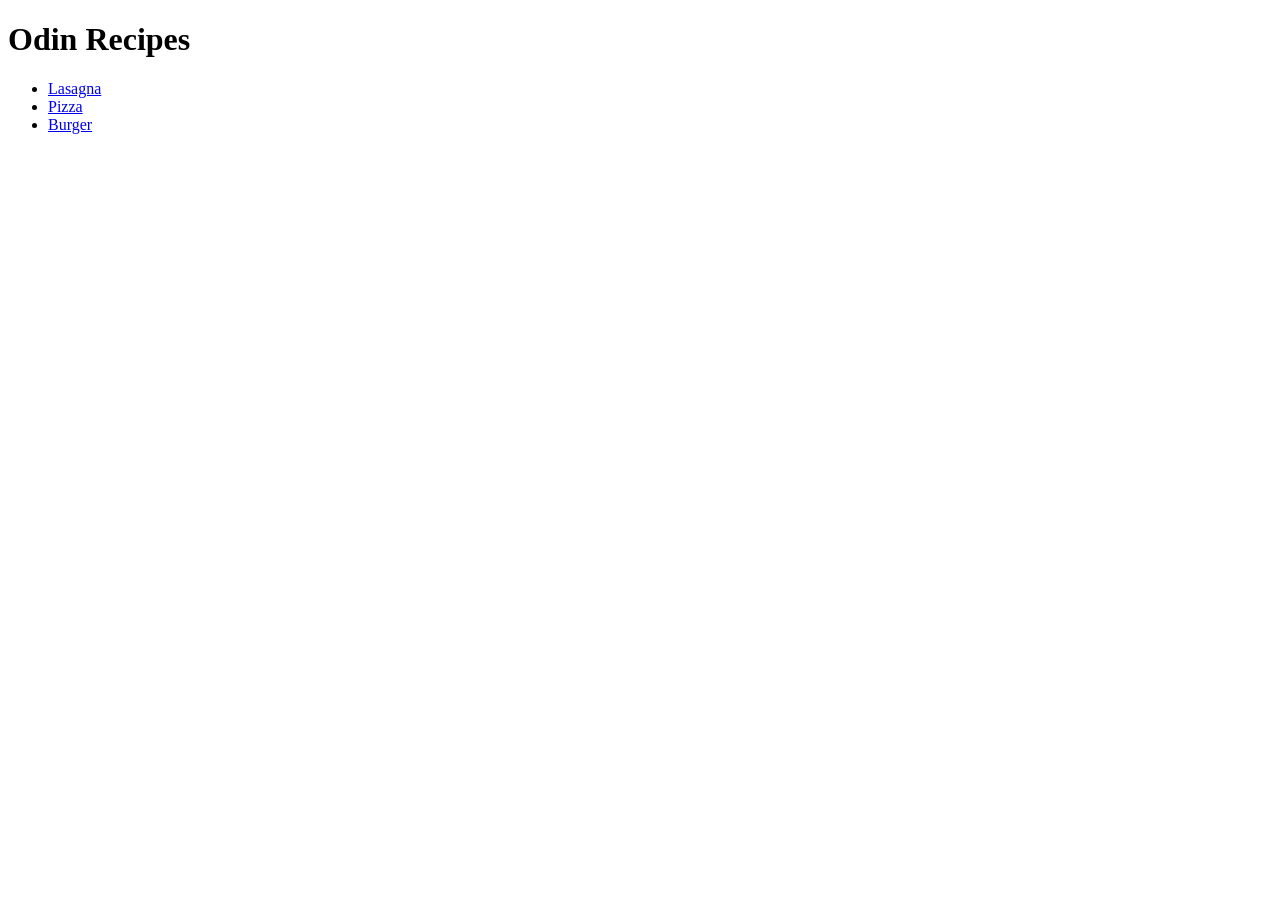
<file: index.html>
<!DOCTYPE html>
<html lang="en">
<head>
  <meta charset="UTF-8">
  <meta name="viewport" content="width=device-width, initial-scale=1.0">
  <title>Odin Recipes</title>
</head>
<body>
  <h1>Odin Recipes</h1>
  <ul>
    <li><a href="recipes/lasagna.html">Lasagna</a></li>
    <li><a href="recipes/pizza.html">Pizza</a></li>
    <li><a href="recipes/burger.html">Burger</a></li>
  </ul>
  
</body>
</html>
</file>
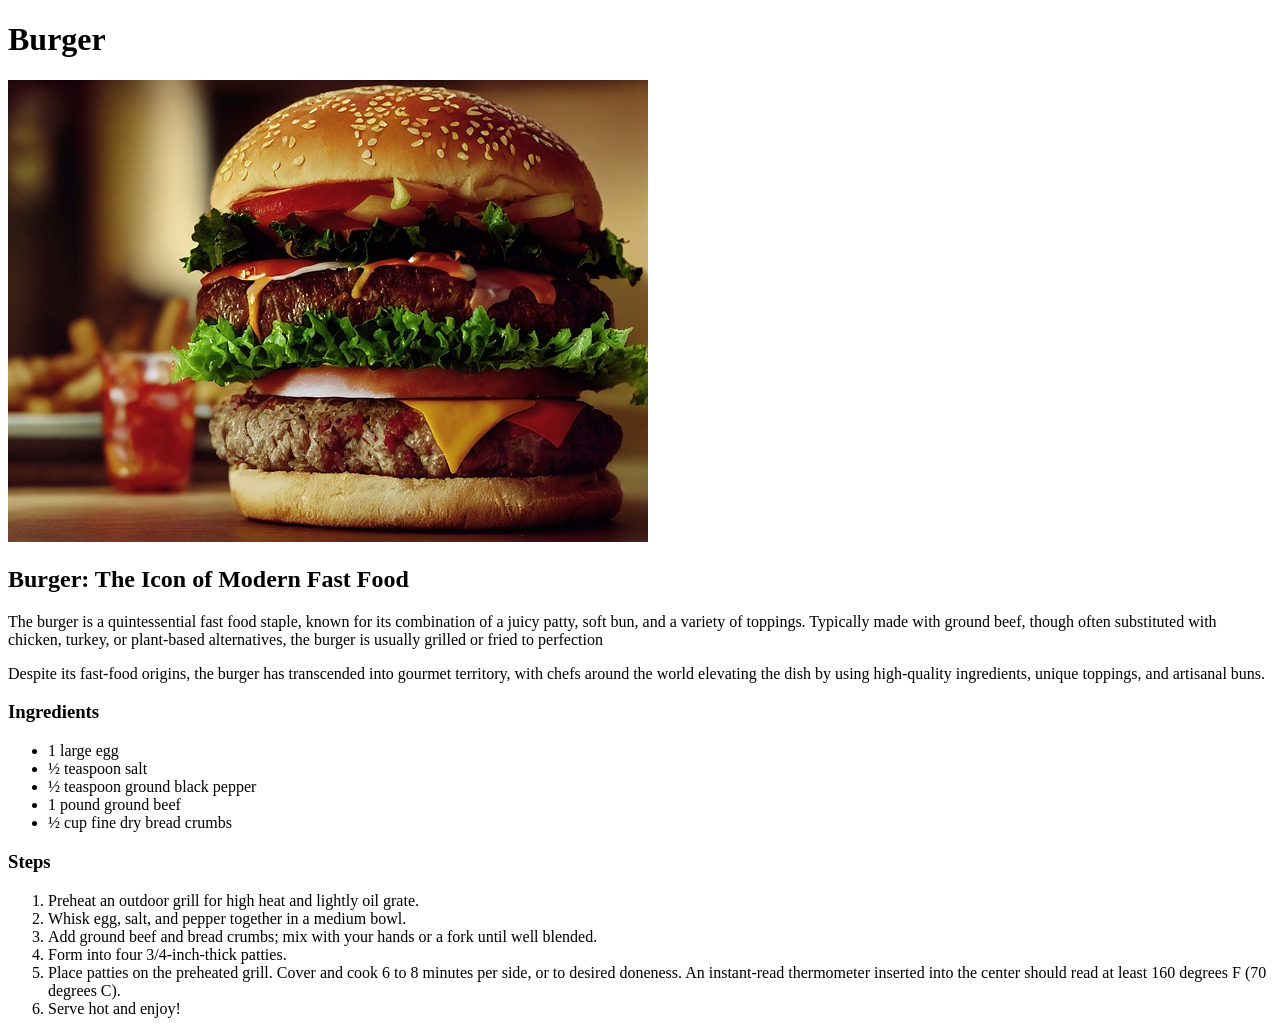
<file: recipes/burger.html>
<!DOCTYPE html>
<html lang="en">
<head>
  <meta charset="UTF-8">
  <meta name="viewport" content="width=device-width, initial-scale=1.0">
  <title>Burger</title>
</head>
<body>
  <h1>Burger</h1>

  <img src="./../images/burger.jpg" alt="A tasty Hamburger">

  <h2>Burger: The Icon of Modern Fast Food</h2>

  <p>The burger is a quintessential fast food staple, known for its combination of a juicy patty, soft bun, and a variety of toppings. Typically made with ground beef, though often substituted with chicken, turkey, or plant-based alternatives, the burger is usually grilled or fried to perfection</p>

  <p>Despite its fast-food origins, the burger has transcended into gourmet territory, with chefs around the world elevating the dish by using high-quality ingredients, unique toppings, and artisanal buns.</p>

  <h3>Ingredients</h3>

  <ul>
    <li>1 large egg</li>
    <li>½ teaspoon salt</li>
    <li>½ teaspoon ground black pepper</li>
    <li>1 pound ground beef</li>
    <li>½ cup fine dry bread crumbs</li>
  </ul>

  <h3>Steps</h3>

  <ol>
    <li>Preheat an outdoor grill for high heat and lightly oil grate.</li>
    <li>Whisk egg, salt, and pepper together in a medium bowl.</li>
    <li>Add ground beef and bread crumbs; mix with your hands or a fork until well blended.</li>
    <li>Form into four 3/4-inch-thick patties.</li>
    <li>Place patties on the preheated grill. Cover and cook 6 to 8 minutes per side, or to desired doneness. An instant-read thermometer inserted into the center should read at least 160 degrees F (70 degrees C).</li>
    <li>Serve hot and enjoy!</li>
  </ol>
</body>
</html>
</file>
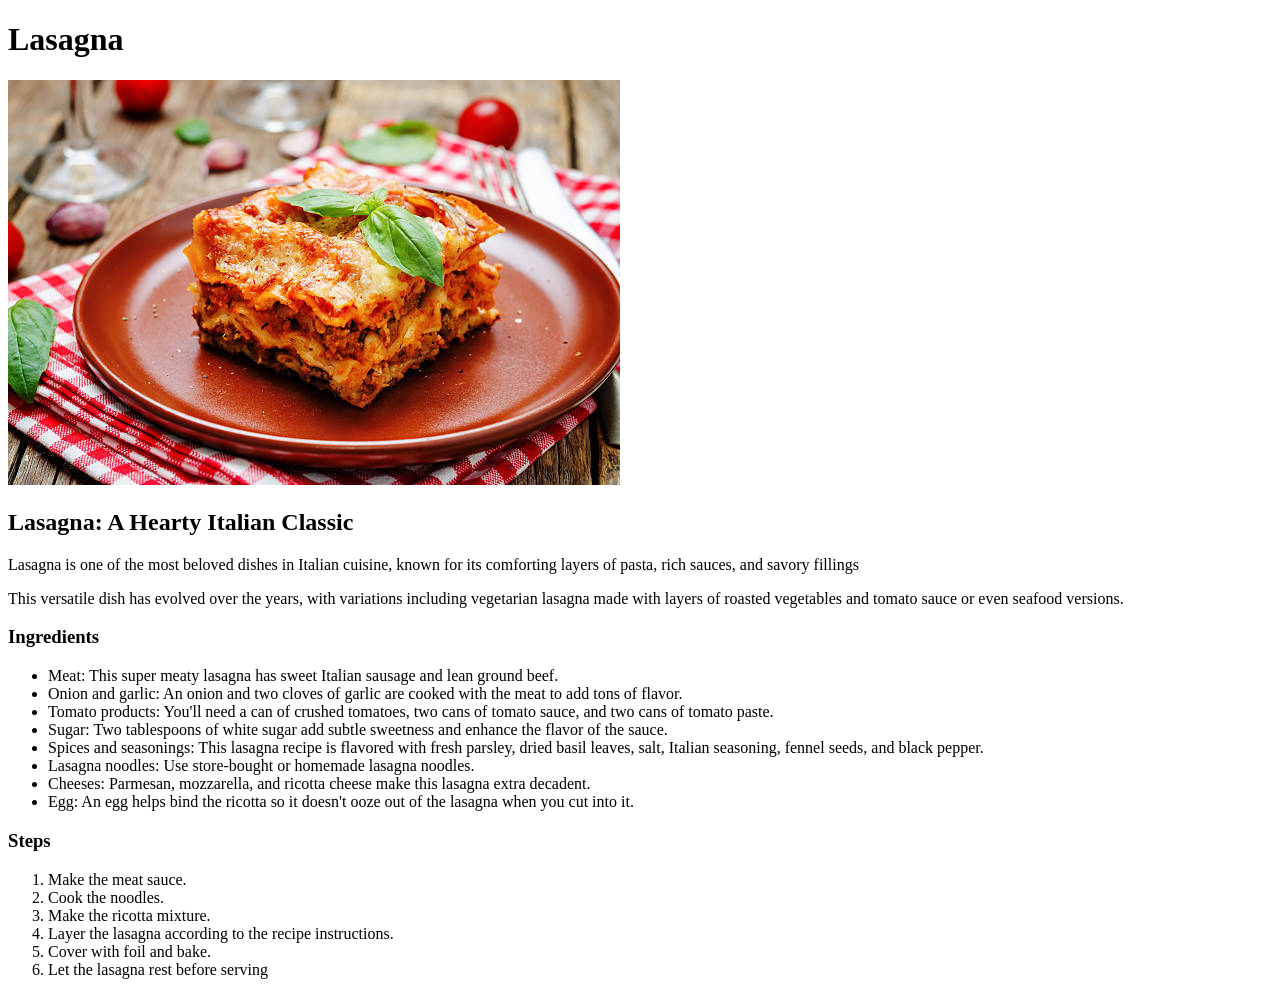
<file: recipes/lasagna.html>
<!DOCTYPE html>
<html lang="en">
<head>
  <meta charset="UTF-8">
  <meta name="viewport" content="width=device-width, initial-scale=1.0">
  <title>Lasagna</title>
</head>
<body>
  <h1>Lasagna</h1>

  <img src="./../images/lasagna.jpg" alt="lasagna dish">

  <h2>Lasagna: A Hearty Italian Classic</h2>

  <p>Lasagna is one of the most beloved dishes in Italian cuisine, known for its comforting layers of pasta, rich sauces, and savory fillings</p>

  <p>This versatile dish has evolved over the years, with variations including vegetarian lasagna made with layers of roasted vegetables and tomato sauce or even seafood versions.</p>

  <h3>Ingredients</h3>

  <ul>
    <li>Meat: This super meaty lasagna has sweet Italian sausage and lean ground beef.</li>
    <li>Onion and garlic: An onion and two cloves of garlic are cooked with the meat to add tons of flavor.</li>
    <li>Tomato products: You'll need a can of crushed tomatoes, two cans of tomato sauce, and two cans of tomato paste.</li>
    <li>Sugar: Two tablespoons of white sugar add subtle sweetness and enhance the flavor of the sauce.</li>
    <li>Spices and seasonings: This lasagna recipe is flavored with fresh parsley, dried basil leaves, salt, Italian seasoning, fennel seeds, and black pepper.</li>
    <li>Lasagna noodles: Use store-bought or homemade lasagna noodles.</li>
    <li>Cheeses: Parmesan, mozzarella, and ricotta cheese make this lasagna extra decadent.</li>
    <li>Egg: An egg helps bind the ricotta so it doesn't ooze out of the lasagna when you cut into it.</li>
  </ul>

  <h3>Steps</h3>

  <ol>
    <li>Make the meat sauce.</li>
    <li>Cook the noodles.</li>
    <li>Make the ricotta mixture.</li>
    <li>Layer the lasagna according to the recipe instructions.</li>
    <li>Cover with foil and bake.</li>
    <li>Let the lasagna rest before serving</li>
  </ol>

</body>
</html>
</file>
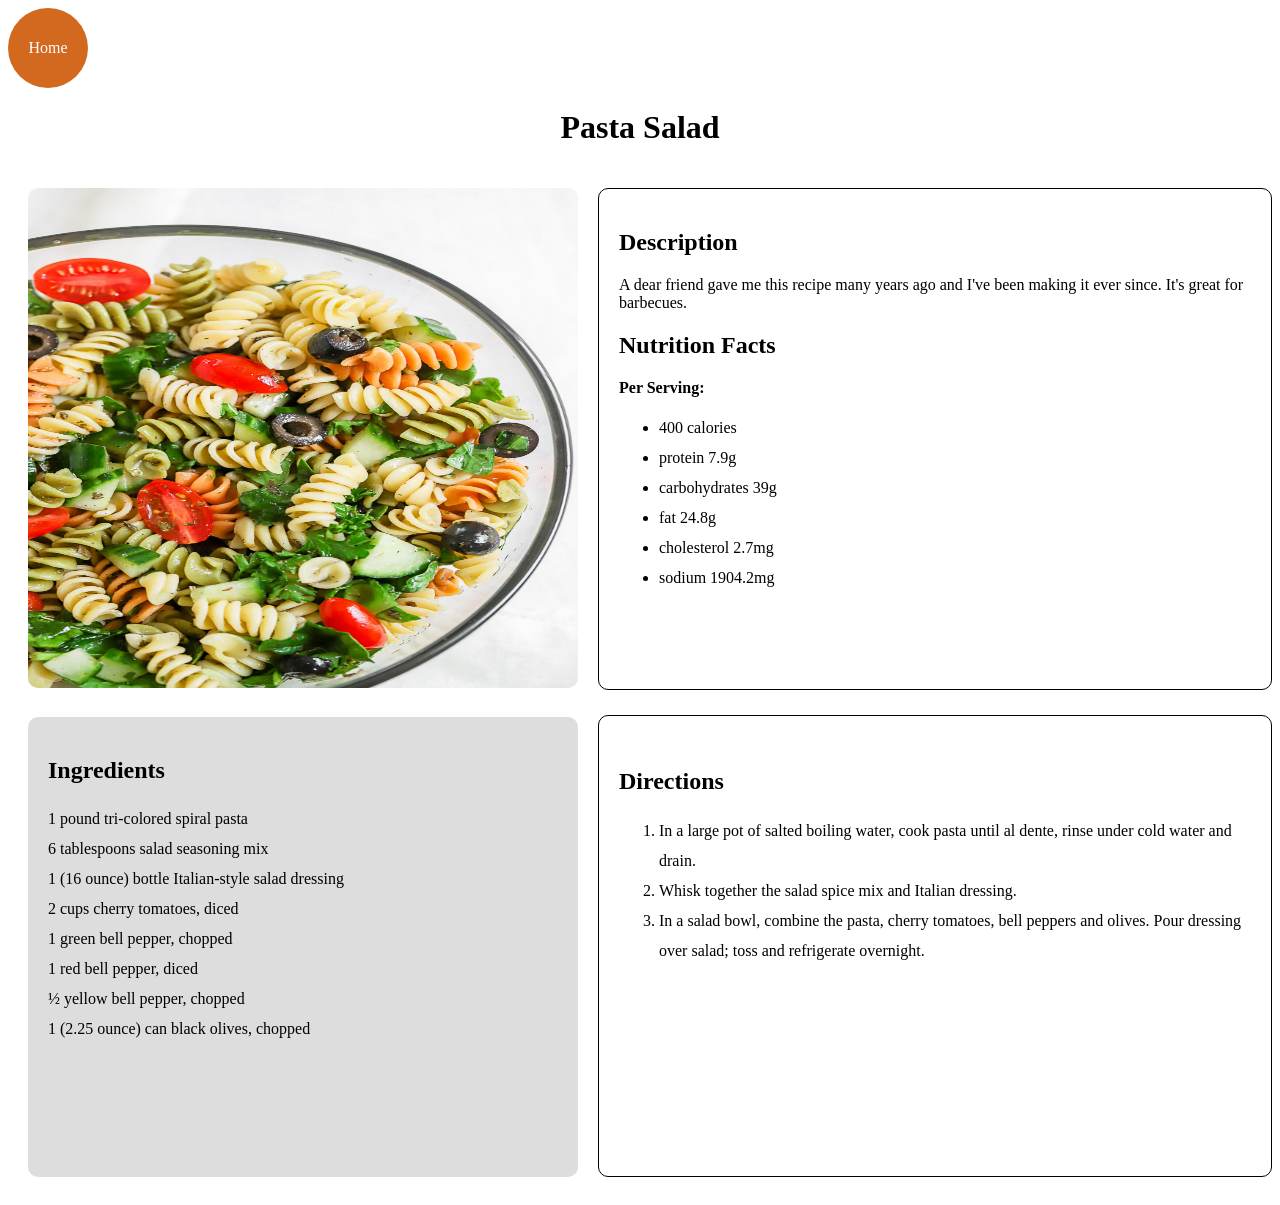
<file: recipes/pasta-salad.html>
<!DOCTYPE html>
<html lang="en">
  <head>
    <meta charset="UTF-8" />
    <meta http-equiv="X-UA-Compatible" content="IE=edge" />
    <meta name="viewport" content="width=device-width, initial-scale=1.0" />
    <link rel="stylesheet" href="menu3.css" />
    <title>Pasta-Salad</title>
  </head>
  <body>
    <div class="return"><a href="../index.html">Home</a></div>
    <div class="header">
      <h1>Pasta Salad</h1>
    </div>
    <div class="content-wrapper">
      <div class="left-side">
        <div class="img-wrapper">
          <img
            src="../images/Pasta-Salad.jpeg"
            alt="Fresh looking pasta salad ready to serve"
          />
        </div>

        <div class="ingredients">
          <h2>Ingredients</h2>
          <ul>
            <li>1 pound tri-colored spiral pasta</li>
            <li>6 tablespoons salad seasoning mix</li>
            <li>1 (16 ounce) bottle Italian-style salad dressing</li>
            <li>2 cups cherry tomatoes, diced</li>
            <li>1 green bell pepper, chopped</li>
            <li>1 red bell pepper, diced</li>
            <li>½ yellow bell pepper, chopped</li>
            <li>1 (2.25 ounce) can black olives, chopped</li>
          </ul>
        </div>
      </div>
      <div class="right-side">
        <div class="description">
          <h2>Description</h2>
          <p>
            A dear friend gave me this recipe many years ago and I've been
            making it ever since. It's great for barbecues.
          </p>
          <h2>Nutrition Facts</h2>
          <p>
            <strong>Per Serving:</strong>
          </p>
          <ul>
            <li>400 calories</li>
            <li>protein 7.9g</li>
            <li>carbohydrates 39g</li>
            <li>fat 24.8g</li>
            <li>cholesterol 2.7mg</li>
            <li>sodium 1904.2mg</li>
          </ul>
        </div>
        <div class="steps">
          <h2>Directions</h2>
          <ol>
            <li>
              In a large pot of salted boiling water, cook pasta until al dente,
              rinse under cold water and drain.
            </li>
            <li>Whisk together the salad spice mix and Italian dressing.</li>
            <li>
              In a salad bowl, combine the pasta, cherry tomatoes, bell peppers
              and olives. Pour dressing over salad; toss and refrigerate
              overnight.
            </li>
          </ol>
        </div>
      </div>
    </div>
  </body>
</html>
</file>
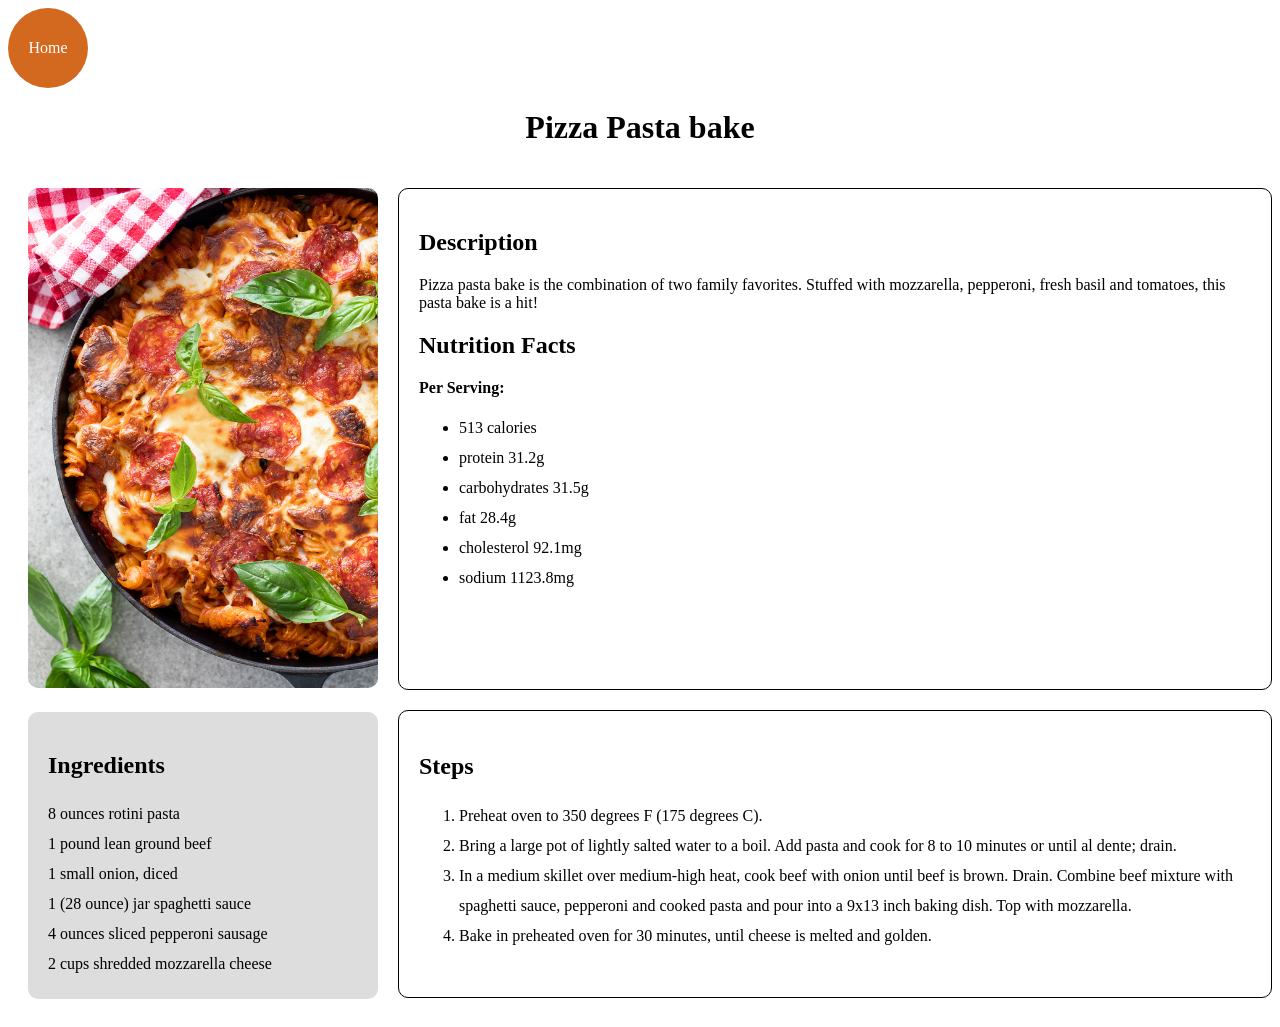
<file: recipes/pizza-pasta.html>
<!DOCTYPE html>
<html lang="en">
  <head>
    <meta charset="UTF-8" />
    <meta http-equiv="X-UA-Compatible" content="IE=edge" />
    <meta name="viewport" content="width=device-width, initial-scale=1.0" />
    <link rel="stylesheet" href="menu1.css" />
    <title>pizza-pasta</title>
  </head>
  <body>
    <div class="return"><a href="../index.html">Home</a></div>
    <div class="header">
      <h1>Pizza Pasta bake</h1>
    </div>
    <div class="content-wrapper">
      <div class="left-side">
        <div class="img-wrapper">
          <img
            src="../images/pizza-pasta-bake.jpg"
            alt="A delicious pizza pasta ready to serve"
          />
        </div>
        <div class="ingredients">
          <h2>Ingredients</h2>
          <ul>
            <li>8 ounces rotini pasta</li>
            <li>1 pound lean ground beef</li>
            <li>1 small onion, diced</li>
            <li>1 (28 ounce) jar spaghetti sauce</li>
            <li>4 ounces sliced pepperoni sausage</li>
            <li>2 cups shredded mozzarella cheese</li>
          </ul>
        </div>
      </div>
      <div class="right-side">
        <div class="description">
          <h2>Description</h2>
          <p>
            Pizza pasta bake is the combination of two family favorites. Stuffed
            with mozzarella, pepperoni, fresh basil and tomatoes, this pasta
            bake is a hit!
          </p>
          <h2>Nutrition Facts</h2>
          <p>
            <strong>Per Serving:</strong>
          </p>
          <ul>
            <li>513 calories</li>
            <li>protein 31.2g</li>
            <li>carbohydrates 31.5g</li>
            <li>fat 28.4g</li>
            <li>cholesterol 92.1mg</li>
            <li>sodium 1123.8mg</li>
          </ul>
        </div>

        <div class="steps">
          <h2 class="steps-title">Steps</h2>
          <ol>
            <li>Preheat oven to 350 degrees F (175 degrees C).</li>
            <li>
              Bring a large pot of lightly salted water to a boil. Add pasta and
              cook for 8 to 10 minutes or until al dente; drain.
            </li>
            <li>
              In a medium skillet over medium-high heat, cook beef with onion
              until beef is brown. Drain. Combine beef mixture with spaghetti
              sauce, pepperoni and cooked pasta and pour into a 9x13 inch baking
              dish. Top with mozzarella.
            </li>
            <li>
              Bake in preheated oven for 30 minutes, until cheese is melted and
              golden.
            </li>
          </ol>
        </div>
      </div>
    </div>
  </body>
</html>
</file>
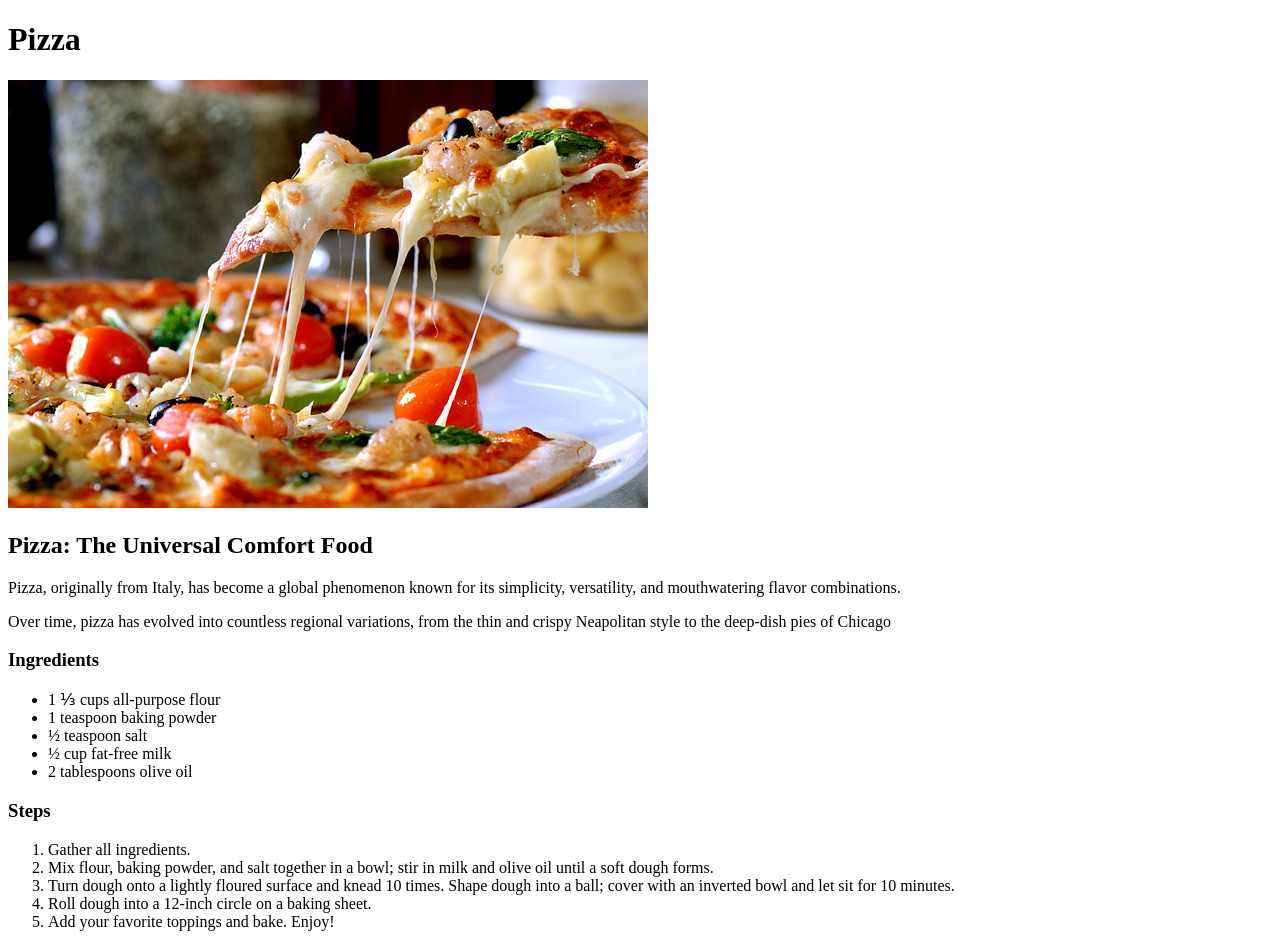
<file: recipes/pizza.html>
<!DOCTYPE html>
<html lang="en">
<head>
  <meta charset="UTF-8">
  <meta name="viewport" content="width=device-width, initial-scale=1.0">
  <title>Pizza</title>
</head>
<body>
  <h1>Pizza</h1>

  <img src="./../images/pizza.jpg" alt="Pizza Crust">

  <h2>Pizza: The Universal Comfort Food</h2>

  <p>Pizza, originally from Italy, has become a global phenomenon known for its simplicity, versatility, and mouthwatering flavor combinations.</p>

  <p>Over time, pizza has evolved into countless regional variations, from the thin and crispy Neapolitan style to the deep-dish pies of Chicago</p>
  
  <h3>Ingredients</h3>

  <ul>
    <li>1 ⅓ cups all-purpose flour</li>
    <li>1 teaspoon baking powder</li>
    <li>½ teaspoon salt</li>
    <li>½ cup fat-free milk</li>
    <li>2 tablespoons olive oil</li>
  </ul>

  <h3>Steps</h3>

  <ol>
    <li>Gather all ingredients.</li>
    <li>Mix flour, baking powder, and salt together in a bowl; stir in milk and olive oil until a soft dough forms.</li>
    <li>Turn dough onto a lightly floured surface and knead 10 times. Shape dough into a ball; cover with an inverted bowl and let sit for 10 minutes.</li>
    <li>Roll dough into a 12-inch circle on a baking sheet.</li>
    <li>Add your favorite toppings and bake. Enjoy!</li>
  </ol>
</html>
</file>
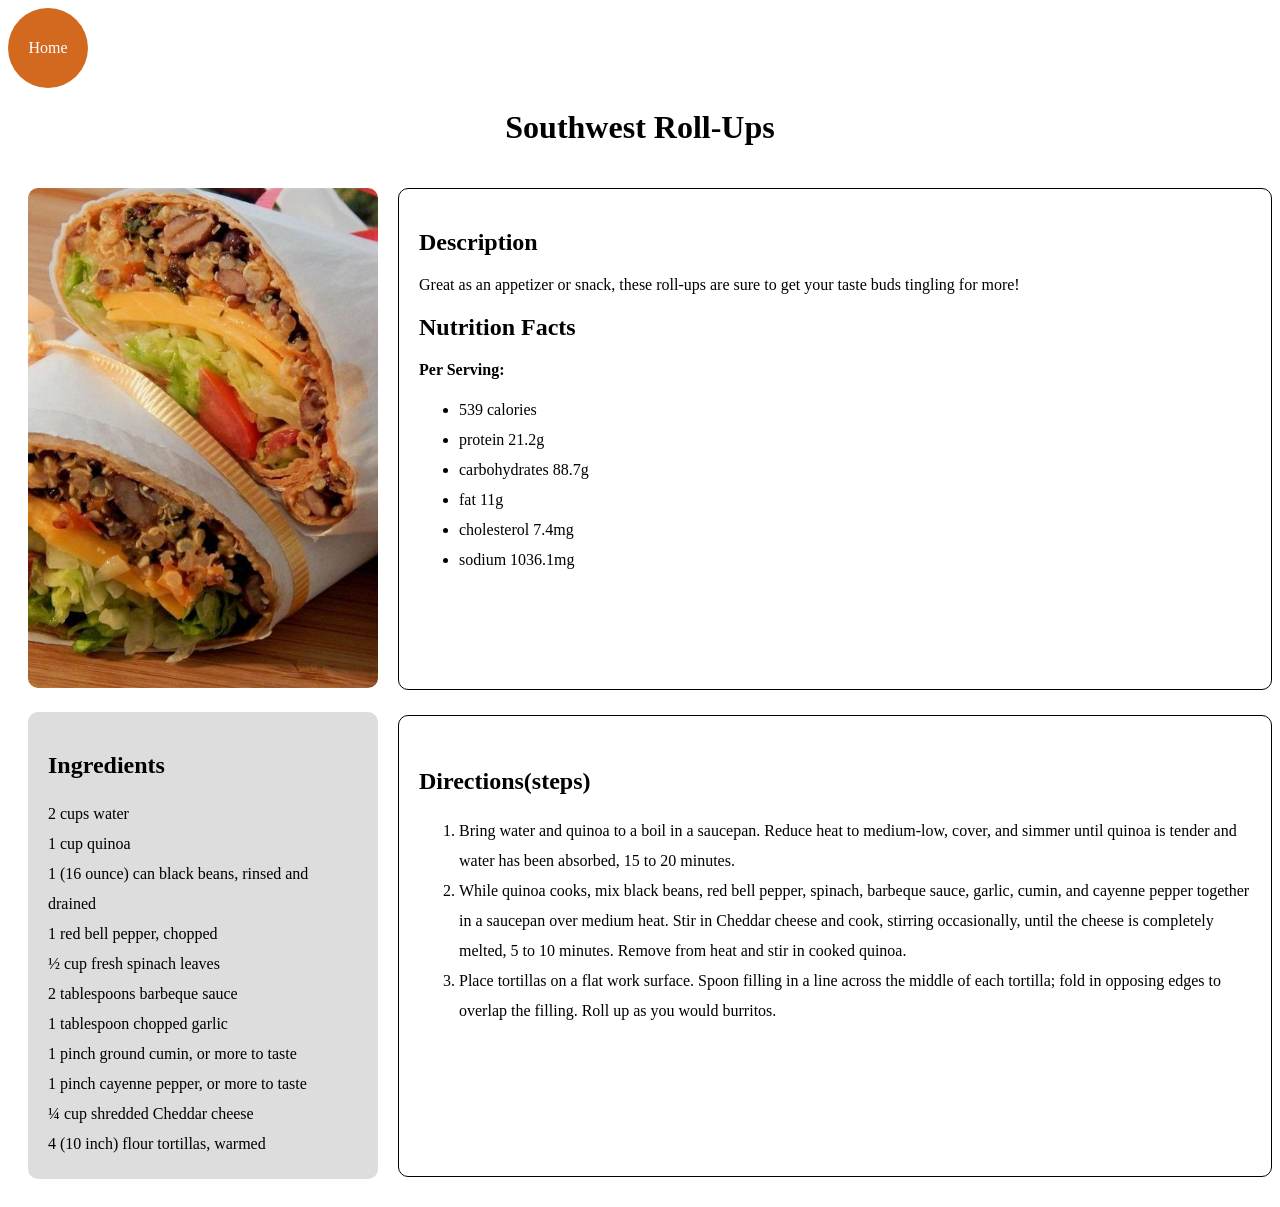
<file: recipes/roll-ups.html>
<!DOCTYPE html>
<html lang="en">
  <head>
    <meta charset="UTF-8" />
    <meta http-equiv="X-UA-Compatible" content="IE=edge" />
    <meta name="viewport" content="width=device-width, initial-scale=1.0" />
    <link rel="stylesheet" href="menu2.css" />
    <title>roll-ups</title>
  </head>
  <body>
    <div class="return"><a href="../index.html">Home</a></div>
    <div class="header">
      <h1>Southwest Roll-Ups</h1>
    </div>
    <div class="content-wrapper">
      <div class="left-side">
        <div class="img-wrapper">
          <img
            src="../images/south-west-roll-ups.jpg"
            alt="delicious south west roll ups ready to serve"
          />
        </div>

        <div class="ingredients">
          <h2>Ingredients</h2>
          <ul>
            <li>2 cups water</li>
            <li>1 cup quinoa</li>
            <li>1 (16 ounce) can black beans, rinsed and drained</li>
            <li>1 red bell pepper, chopped</li>
            <li>½ cup fresh spinach leaves</li>
            <li>2 tablespoons barbeque sauce</li>
            <li>1 tablespoon chopped garlic</li>
            <li>1 pinch ground cumin, or more to taste</li>
            <li>1 pinch cayenne pepper, or more to taste</li>
            <li>¼ cup shredded Cheddar cheese</li>
            <li>4 (10 inch) flour tortillas, warmed</li>
          </ul>
        </div>
      </div>
      <div class="right-side">
        <div class="description">
          <h2>Description</h2>
          <p>
            Great as an appetizer or snack, these roll-ups are sure to get your
            taste buds tingling for more!
          </p>
          <h2>Nutrition Facts</h2>
          <p>
            <strong>Per Serving:</strong>
          </p>
          <ul>
            <li>539 calories</li>
            <li>protein 21.2g</li>
            <li>carbohydrates 88.7g</li>
            <li>fat 11g</li>
            <li>cholesterol 7.4mg</li>
            <li>sodium 1036.1mg</li>
          </ul>
        </div>
        <div class="steps">
          <h2>Directions(steps)</h2>
          <ol>
            <li>
              Bring water and quinoa to a boil in a saucepan. Reduce heat to
              medium-low, cover, and simmer until quinoa is tender and water has
              been absorbed, 15 to 20 minutes.
            </li>
            <li>
              While quinoa cooks, mix black beans, red bell pepper, spinach,
              barbeque sauce, garlic, cumin, and cayenne pepper together in a
              saucepan over medium heat. Stir in Cheddar cheese and cook,
              stirring occasionally, until the cheese is completely melted, 5 to
              10 minutes. Remove from heat and stir in cooked quinoa.
            </li>
            <li>
              Place tortillas on a flat work surface. Spoon filling in a line
              across the middle of each tortilla; fold in opposing edges to
              overlap the filling. Roll up as you would burritos.
            </li>
          </ol>
        </div>
      </div>
    </div>
  </body>
</html>
</file>
<file: recipes/menu3.css>
.return a {
  text-decoration: none;
  color: white;
}

.return {
  width: 80px;
  height: 80px;
  border-radius: 50%;
  background: chocolate;
  display: flex;
  justify-content: center;
  align-items: center;
}

.return:hover {
  cursor: pointer;
}

.header {
  display: flex;
  justify-content: center;
  align-items: center;
}

.content-wrapper {
  display: flex;
}

.left-side {
  flex: 1 1 30%;
  padding: 20px;
}

.right-side {
  flex-basis: 1 1 70%;
}

.img-wrapper img {
  width: 550px;
  height: 500px;
  border-radius: 10px;
}

.ingredients {
  background: #ddd;
  padding: 20px;
  margin-top: 25px;
  border-radius: 10px;
  height: 420px;
}

.ingredients ul {
  list-style-type: none;
  margin: 0;
  padding: 0;
  line-height: 30px;
}

.description {
  height: 460px;
  border: 1px solid black;
  border-radius: 10px;
  padding: 20px;
  margin-top: 20px;
}

.steps {
  border: 1px solid black;
  margin-top: 25px;
  padding: 30px 20px;
  border-radius: 10px;
  line-height: 30px;
  height: 400px;
}

.description ul {
  line-height: 30px;
}

.steps-title {
  margin-top: 10px;
}
</file>
<file: recipes/menu1.css>
.return a {
  text-decoration: none;
  color: white;
}

.return {
  width: 80px;
  height: 80px;
  border-radius: 50%;
  background: chocolate;
  display: flex;
  justify-content: center;
  align-items: center;
}

.header {
  display: flex;
  justify-content: center;
  align-items: center;
}

.content-wrapper {
  display: flex;
}

.left-side {
  flex: 1 1 30%;
  padding: 20px;
}

.right-side {
  flex-basis: 1 1 70%;
}

.img-wrapper img {
  width: 350px;
  height: 500px;
  border-radius: 10px;
}

.ingredients {
  background: #ddd;
  padding: 20px;
  margin-top: 20px;
  border-radius: 10px;
}

.ingredients ul {
  list-style-type: none;
  margin: 0;
  padding: 0;
  line-height: 30px;
}

.description {
  height: 460px;
  border: 1px solid black;
  border-radius: 10px;
  padding: 20px;
  margin-top: 20px;
}

.steps {
  border: 1px solid black;
  margin-top: 20px;
  padding: 30px 20px;
  border-radius: 10px;
  line-height: 30px;
}

.description ul {
  line-height: 30px;
}

.steps-title {
  margin-top: 10px;
}
</file>
<file: recipes/menu2.css>
.return a {
  text-decoration: none;
  color: white;
}

.return {
  width: 80px;
  height: 80px;
  border-radius: 50%;
  background: chocolate;
  display: flex;
  justify-content: center;
  align-items: center;
}

.return:hover {
  cursor: pointer;
}

.header {
  display: flex;
  justify-content: center;
  align-items: center;
}

.content-wrapper {
  display: flex;
}

.left-side {
  flex: 1 1 30%;
  padding: 20px;
}

.right-side {
  flex-basis: 1 1 70%;
}

.img-wrapper img {
  width: 350px;
  height: 500px;
  border-radius: 10px;
}

.ingredients {
  background: #ddd;
  padding: 20px;
  margin-top: 20px;
  border-radius: 10px;
}

.ingredients ul {
  list-style-type: none;
  margin: 0;
  padding: 0;
  line-height: 30px;
}

.description {
  height: 460px;
  border: 1px solid black;
  border-radius: 10px;
  padding: 20px;
  margin-top: 20px;
}

.steps {
  border: 1px solid black;
  margin-top: 25px;
  padding: 30px 20px;
  border-radius: 10px;
  line-height: 30px;
  height: 400px;
}

.description ul {
  line-height: 30px;
}

.steps-title {
  margin-top: 10px;
}
</file>
